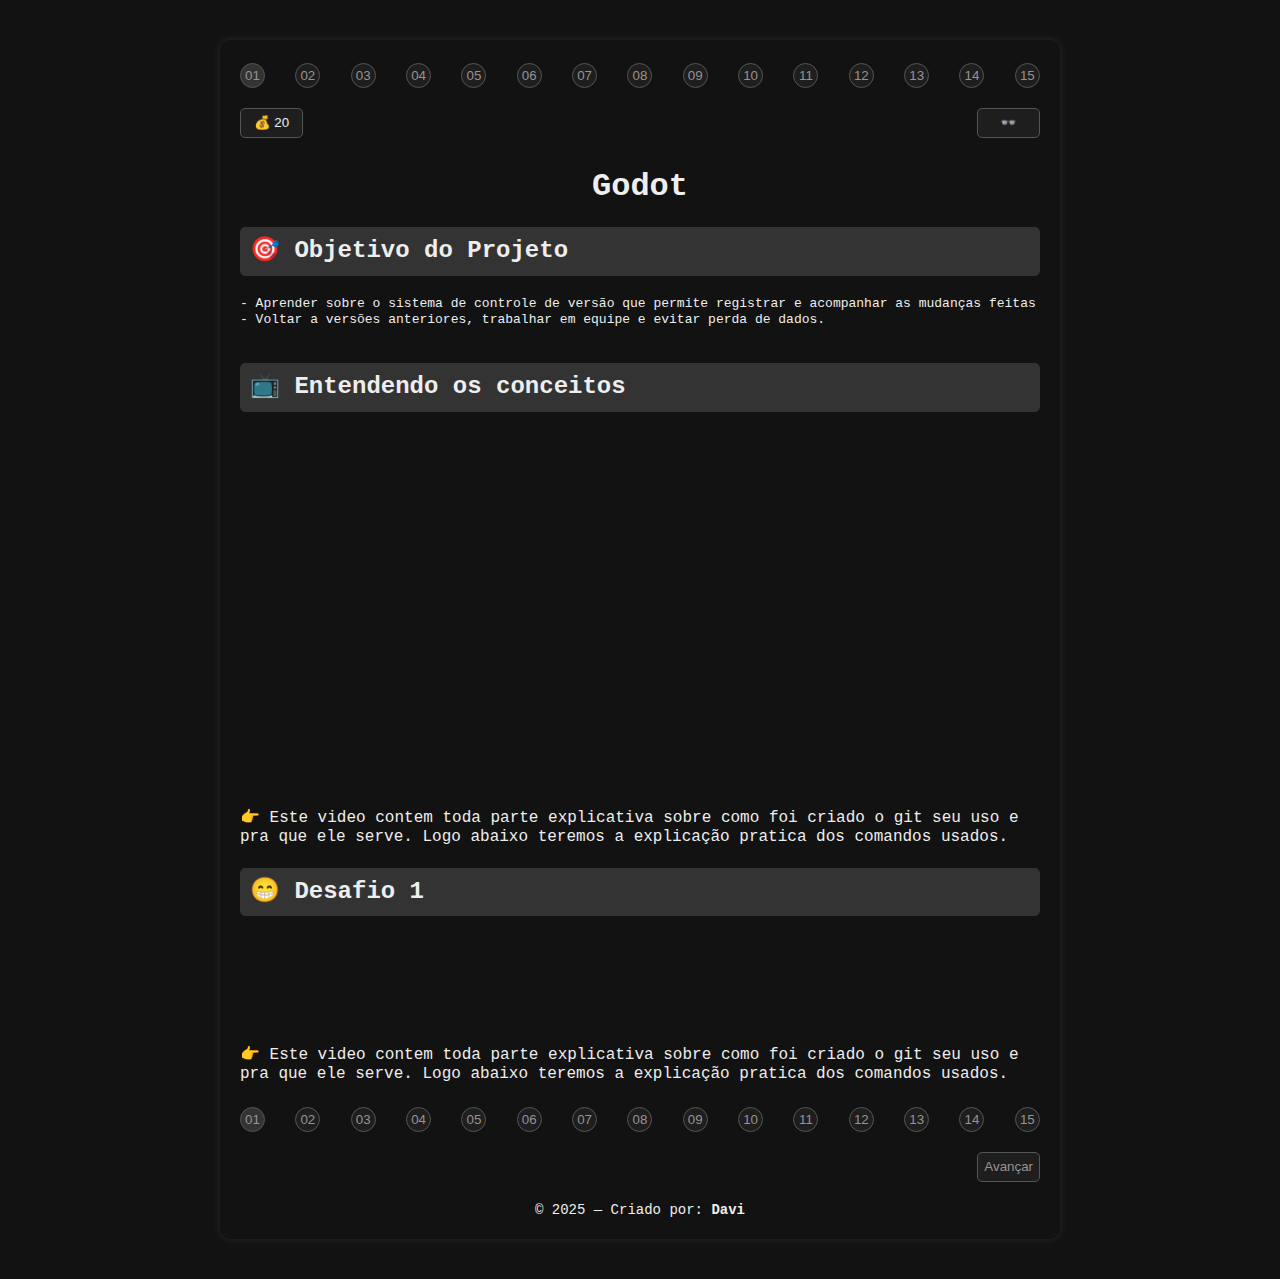
<file: index.html>
<!DOCTYPE html>
<html lang="pt-BR">

<head>
  <meta charset="UTF-8">
 <meta name="viewport" content="width=device-width, initial-scale=1.0">
 <title>Exercícios</title>
 <link rel="stylesheet" href="./style.css">
 <link rel="icon" type="image/png" href="./img/logo.png">
</head>

<body>

   <div class="btt">
    <div class="circle-buttons" style="margin-bottom: 20px;">
     <button class="circle"><a href="./index.html">01</a></button>
     <button class="circle"><a href="./projeto2.html">02</a></button>
     <button class="circle"><a href="./projeto3.html">03</a></button>
     <button class="circle"><a href="./projeto4.html">04</a></button>
     <button class="circle"><a href="./projeto5.html">05</a></button>
     <button class="circle"><a href="./projeto6.html">06</a></button>
     <button class="circle"><a href="./projeto7.html">07</a></button>
     <button class="circle"><a href="./projeto8.html">08</a></button>
     <button class="circle"><a href="./projeto9.html">09</a></button>
     <button class="circle"><a href="./projeto10.html">10</a></button>
     <button class="circle"><a href="./projeto11.html">11</a></button>
     <button class="circle"><a href="./projeto12.html">12</a></button>
     <button class="circle"><a href="./projeto13.html">13</a></button>
     <button class="circle"><a href="./projeto14.html">14</a></button>
     <button class="circle"><a href="./projeto15.html">15</a></button>
    </div>
    <div class="top-buttons">
     <button class="avancar">💰 20</button>
     <button class="avancar" onclick="toggleDarkMode()">👓</button>
    </div>
   </div>
  
   <h1>Godot</h1>
  
   <!-- <div class="image">
    <img src="./img/githublogo.PNG">
   </div> -->
  
   <div class="bloco">
    <h2>🎯 Objetivo do Projeto</h2>
    <pre>
- Aprender sobre o sistema de controle de versão que permite registrar e acompanhar as mudanças feitas em um projeto, especialmente em códigos de programação. 
- Voltar a versões anteriores, trabalhar em equipe e evitar perda de dados.
    </pre>
   </div>
   
  <div class="bloco">
    <h2>📺 Entendendo os conceitos</h2>
    <pre>
      <div class="video">
        <iframe width="560" height="315" src="https://www.youtube.com/embed/QSaYm4C_yA8?si=idBhA9BmMYZrwnE0" title="YouTube video player" frameborder="0" allow="accelerometer; autoplay; clipboard-write; encrypted-media; gyroscope; picture-in-picture; web-share" referrerpolicy="strict-origin-when-cross-origin" allowfullscreen></iframe>
      </div>
    </pre>
    <p class="explicacao">👉 Este video contem toda parte explicativa sobre como foi criado o git seu uso e pra que ele serve. Logo abaixo teremos a explicação pratica dos comandos usados.</p>
  </div> 

    <div class="bloco">
    <h2>😁 Desafio 1  </h2>
    <pre>
      <!-- <div class="image">
      <img src="./img/poke4.PNG" alt="">
    </div> -->

    <!-- ou -->
      <div class="video">
        <!-- <iframe width="560" height="315" src="https://www.youtube.com/embed/QSaYm4C_yA8?si=idBhA9BmMYZrwnE0" title="YouTube video player" frameborder="0" allow="accelerometer; autoplay; clipboard-write; encrypted-media; gyroscope; picture-in-picture; web-share" referrerpolicy="strict-origin-when-cross-origin" allowfullscreen></iframe> -->
      </div>
    </pre>
    <p class="explicacao">👉 Este video contem toda parte explicativa sobre como foi criado o git seu uso e pra que ele serve. Logo abaixo teremos a explicação pratica dos comandos usados.</p>
  </div> 

  

   <div class="btt">
    <div class="circle-buttons">
     <button class="circle"><a href="./index.html">01</a></button>
     <button class="circle"><a href="./projeto2.html">02</a></button>
     <button class="circle"><a href="./projeto3.html">03</a></button>
     <button class="circle"><a href="./projeto4.html">04</a></button>
     <button class="circle"><a href="./projeto5.html">05</a></button>
     <button class="circle"><a href="./projeto6.html">06</a></button>
     <button class="circle"><a href="./projeto7.html">07</a></button>
     <button class="circle"><a href="./projeto8.html">08</a></button>
     <button class="circle"><a href="./projeto9.html">09</a></button>
     <button class="circle"><a href="./projeto10.html">10</a></button>
     <button class="circle"><a href="./projeto11.html">11</a></button>
     <button class="circle"><a href="./projeto12.html">12</a></button>
     <button class="circle"><a href="./projeto13.html">13</a></button>
     <button class="circle"><a href="./projeto14.html">14</a></button>
     <button class="circle"><a href="./projeto15.html">15</a></button>
    </div>
    <div class="top-buttons2" style="margin-top: 20px;">
     <!-- <button class="voltar">
      <a href="./projeto12.html">Voltar</a>
     </button> -->
     <button class="avancar">
      <a href="./projeto2.html">Avançar</a>
     </button>
    </div> 
   </div>
  <footer class="footer">
  © 2025 — Criado por: <strong>Davi</strong>
</footer>
   <script src="script.js"></script>
  </body>
</file>
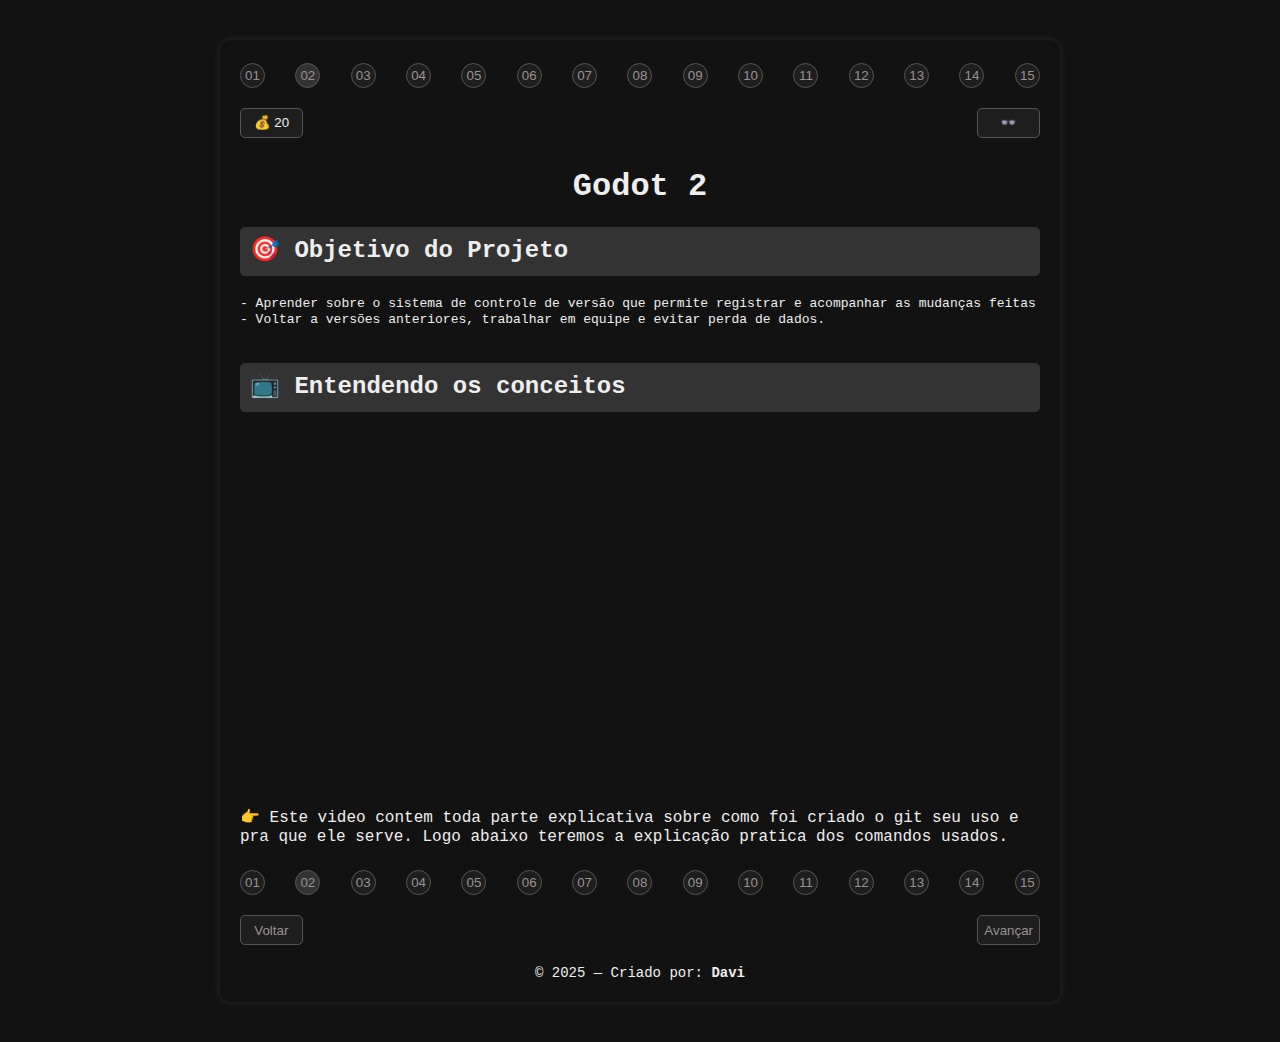
<file: projeto2.html>
<!DOCTYPE html>
<html lang="pt-BR">

<head>
  <meta charset="UTF-8">
 <meta name="viewport" content="width=device-width, initial-scale=1.0">
 <title>Exercícios</title>
 <link rel="stylesheet" href="./style.css">
 <link rel="icon" type="image/png" href="./img/logo.png">
</head>

<body>

   <div class="btt">
    <div class="circle-buttons" style="margin-bottom: 20px;">
     <button class="circle"><a href="./index.html">01</a></button>
     <button class="circle"><a href="./projeto2.html">02</a></button>
     <button class="circle"><a href="./projeto3.html">03</a></button>
     <button class="circle"><a href="./projeto4.html">04</a></button>
     <button class="circle"><a href="./projeto5.html">05</a></button>
     <button class="circle"><a href="./projeto6.html">06</a></button>
     <button class="circle"><a href="./projeto7.html">07</a></button>
     <button class="circle"><a href="./projeto8.html">08</a></button>
     <button class="circle"><a href="./projeto9.html">09</a></button>
     <button class="circle"><a href="./projeto10.html">10</a></button>
     <button class="circle"><a href="./projeto11.html">11</a></button>
     <button class="circle"><a href="./projeto12.html">12</a></button>
     <button class="circle"><a href="./projeto13.html">13</a></button>
     <button class="circle"><a href="./projeto14.html">14</a></button>
     <button class="circle"><a href="./projeto15.html">15</a></button>
    </div>
    <div class="top-buttons">
     <button class="avancar">💰 20</button>
     <button class="avancar" onclick="toggleDarkMode()">👓</button>
    </div>
   </div>
  
   <h1>Godot 2</h1>
  
   <!-- <div class="image">
    <img src="./img/githublogo.PNG">
   </div> -->
  
   <div class="bloco">
    <h2>🎯 Objetivo do Projeto</h2>
    <pre>
- Aprender sobre o sistema de controle de versão que permite registrar e acompanhar as mudanças feitas em um projeto, especialmente em códigos de programação. 
- Voltar a versões anteriores, trabalhar em equipe e evitar perda de dados.
    </pre>
   </div>
   
  <div class="bloco">
    <h2>📺 Entendendo os conceitos</h2>
    <pre>
      <div class="video">
        <iframe width="560" height="315" src="https://www.youtube.com/embed/m699bddpBjQ?si=NDeSmo2kXtJD3-L9" title="YouTube video player" frameborder="0" allow="accelerometer; autoplay; clipboard-write; encrypted-media; gyroscope; picture-in-picture; web-share" referrerpolicy="strict-origin-when-cross-origin" allowfullscreen></iframe>
      </div>
    </pre>
    <p class="explicacao">👉 Este video contem toda parte explicativa sobre como foi criado o git seu uso e pra que ele serve. Logo abaixo teremos a explicação pratica dos comandos usados.</p>
  </div> 

  

   <div class="btt">
    <div class="circle-buttons">
     <button class="circle"><a href="./index.html">01</a></button>
     <button class="circle"><a href="./projeto2.html">02</a></button>
     <button class="circle"><a href="./projeto3.html">03</a></button>
     <button class="circle"><a href="./projeto4.html">04</a></button>
     <button class="circle"><a href="./projeto5.html">05</a></button>
     <button class="circle"><a href="./projeto6.html">06</a></button>
     <button class="circle"><a href="./projeto7.html">07</a></button>
     <button class="circle"><a href="./projeto8.html">08</a></button>
     <button class="circle"><a href="./projeto9.html">09</a></button>
     <button class="circle"><a href="./projeto10.html">10</a></button>
     <button class="circle"><a href="./projeto11.html">11</a></button>
     <button class="circle"><a href="./projeto12.html">12</a></button>
     <button class="circle"><a href="./projeto13.html">13</a></button>
     <button class="circle"><a href="./projeto14.html">14</a></button>
     <button class="circle"><a href="./projeto15.html">15</a></button>
    </div>
    <div class="top-buttons" style="margin-top: 20px;">
     <button class="voltar">
      <a href="./projeto2.html">Voltar</a>
     </button>
     <button class="avancar">
      <a href="./projeto3.html">Avançar</a>
     </button>
    </div> 
   </div>
  <footer class="footer">
  © 2025 — Criado por: <strong>Davi</strong>
</footer>
   <script src="script.js"></script>
  </body>
</file>
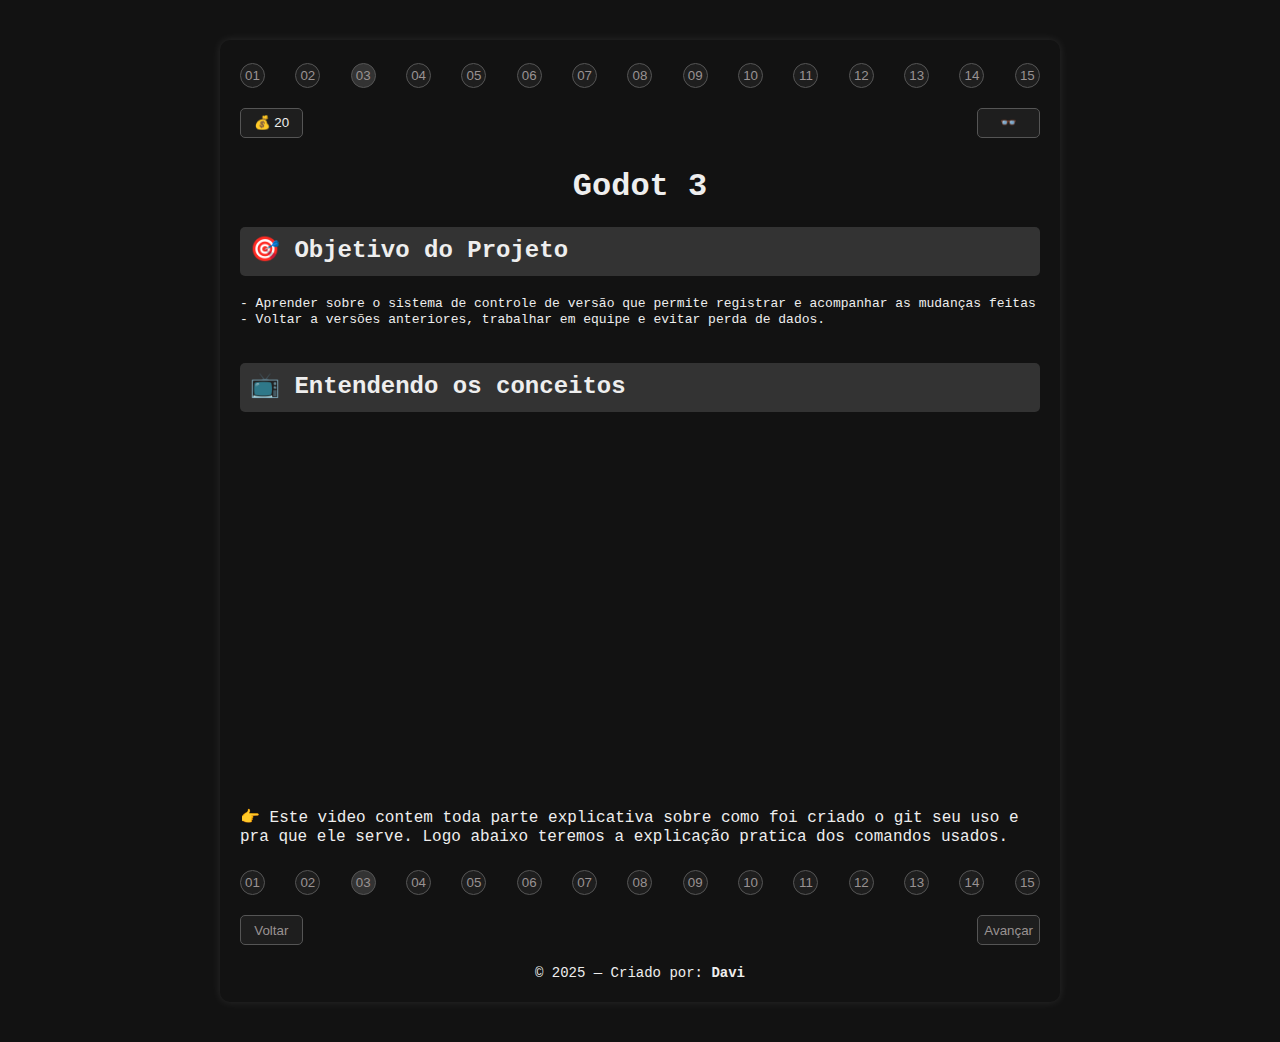
<file: projeto3.html>
<!DOCTYPE html>
<html lang="pt-BR">

<head>
  <meta charset="UTF-8">
 <meta name="viewport" content="width=device-width, initial-scale=1.0">
 <title>Exercícios</title>
 <link rel="stylesheet" href="./style.css">
 <link rel="icon" type="image/png" href="./img/logo.png">
</head>

<body>

   <div class="btt">
    <div class="circle-buttons" style="margin-bottom: 20px;">
     <button class="circle"><a href="./index.html">01</a></button>
     <button class="circle"><a href="./projeto2.html">02</a></button>
     <button class="circle"><a href="./projeto3.html">03</a></button>
     <button class="circle"><a href="./projeto4.html">04</a></button>
     <button class="circle"><a href="./projeto5.html">05</a></button>
     <button class="circle"><a href="./projeto6.html">06</a></button>
     <button class="circle"><a href="./projeto7.html">07</a></button>
     <button class="circle"><a href="./projeto8.html">08</a></button>
     <button class="circle"><a href="./projeto9.html">09</a></button>
     <button class="circle"><a href="./projeto10.html">10</a></button>
     <button class="circle"><a href="./projeto11.html">11</a></button>
     <button class="circle"><a href="./projeto12.html">12</a></button>
     <button class="circle"><a href="./projeto13.html">13</a></button>
     <button class="circle"><a href="./projeto14.html">14</a></button>
     <button class="circle"><a href="./projeto15.html">15</a></button>
    </div>
    <div class="top-buttons">
     <button class="avancar">💰 20</button>
     <button class="avancar" onclick="toggleDarkMode()">👓</button>
    </div>
   </div>
  
   <h1>Godot 3</h1>
  
   <!-- <div class="image">
    <img src="./img/githublogo.PNG">
   </div> -->
  
   <div class="bloco">
    <h2>🎯 Objetivo do Projeto</h2>
    <pre>
- Aprender sobre o sistema de controle de versão que permite registrar e acompanhar as mudanças feitas em um projeto, especialmente em códigos de programação. 
- Voltar a versões anteriores, trabalhar em equipe e evitar perda de dados.
    </pre>
   </div>
   
  <div class="bloco">
    <h2>📺 Entendendo os conceitos</h2>
    <pre>
      <div class="video">
        <iframe width="560" height="315" src="https://www.youtube.com/embed/VqHiPPTvP2Q?si=tJVDF4yxBPEXdQjG" title="YouTube video player" frameborder="0" allow="accelerometer; autoplay; clipboard-write; encrypted-media; gyroscope; picture-in-picture; web-share" referrerpolicy="strict-origin-when-cross-origin" allowfullscreen></iframe>
      </div>
    </pre>
    <p class="explicacao">👉 Este video contem toda parte explicativa sobre como foi criado o git seu uso e pra que ele serve. Logo abaixo teremos a explicação pratica dos comandos usados.</p>
  </div> 

  

   <div class="btt">
    <div class="circle-buttons">
     <button class="circle"><a href="./index.html">01</a></button>
     <button class="circle"><a href="./projeto2.html">02</a></button>
     <button class="circle"><a href="./projeto3.html">03</a></button>
     <button class="circle"><a href="./projeto4.html">04</a></button>
     <button class="circle"><a href="./projeto5.html">05</a></button>
     <button class="circle"><a href="./projeto6.html">06</a></button>
     <button class="circle"><a href="./projeto7.html">07</a></button>
     <button class="circle"><a href="./projeto8.html">08</a></button>
     <button class="circle"><a href="./projeto9.html">09</a></button>
     <button class="circle"><a href="./projeto10.html">10</a></button>
     <button class="circle"><a href="./projeto11.html">11</a></button>
     <button class="circle"><a href="./projeto12.html">12</a></button>
     <button class="circle"><a href="./projeto13.html">13</a></button>
     <button class="circle"><a href="./projeto14.html">14</a></button>
     <button class="circle"><a href="./projeto15.html">15</a></button>
    </div>
    <div class="top-buttons" style="margin-top: 20px;">
     <button class="voltar">
      <a href="./projeto2.html">Voltar</a>
     </button>
     <button class="avancar">
      <a href="./projeto4.html">Avançar</a>
     </button>
    </div> 
   </div>
  <footer class="footer">
  © 2025 — Criado por: <strong>Davi</strong>
</footer>
   <script src="script.js"></script>
  </body>
</file>
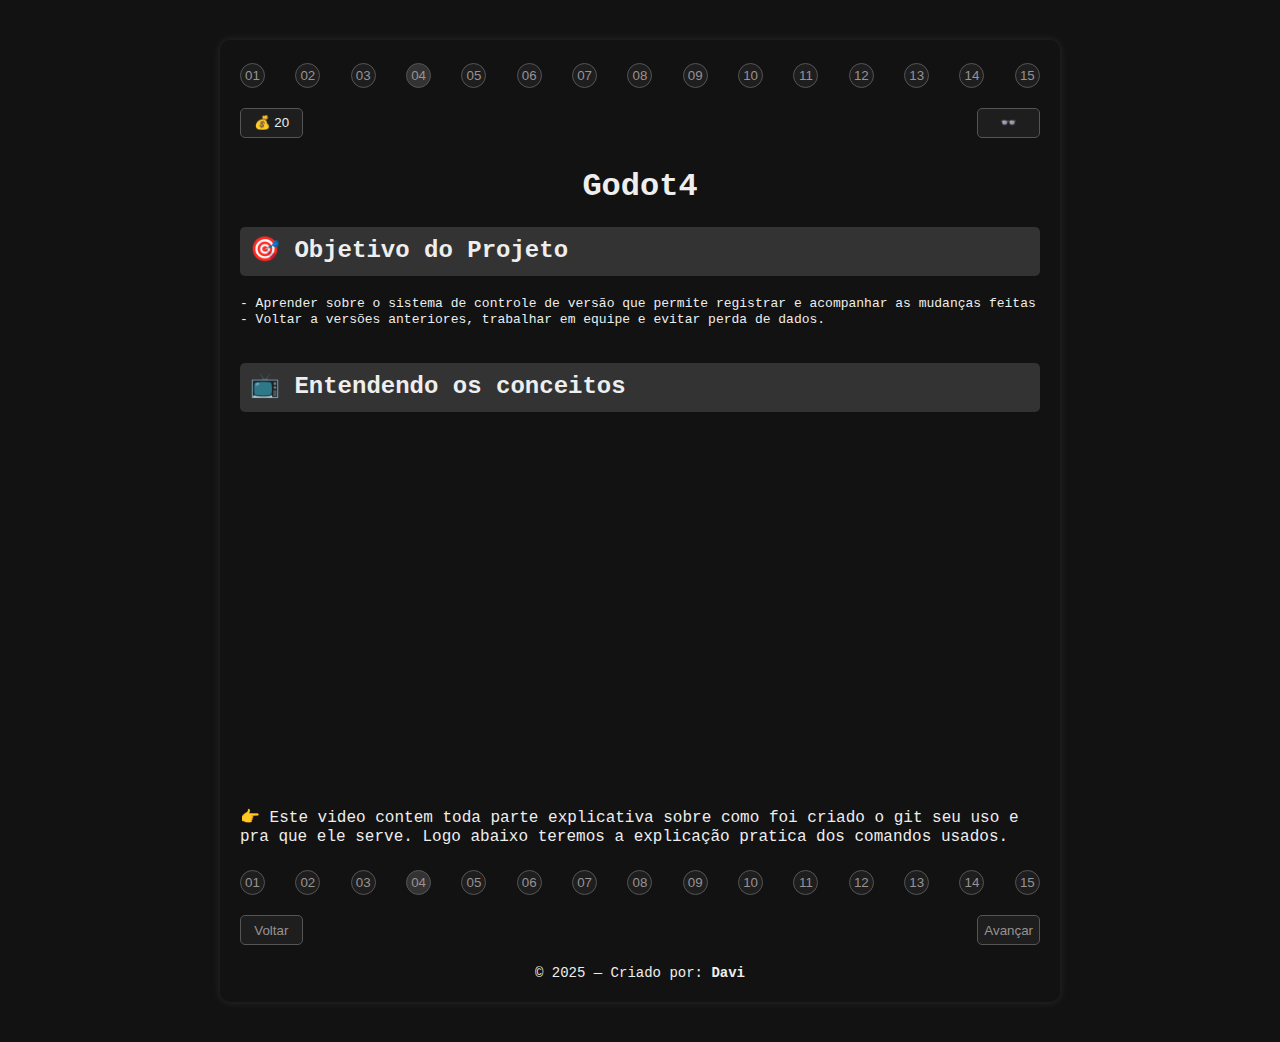
<file: projeto4.html>
<!DOCTYPE html>
<html lang="pt-BR">

<head>
  <meta charset="UTF-8">
 <meta name="viewport" content="width=device-width, initial-scale=1.0">
 <title>Exercícios</title>
 <link rel="stylesheet" href="./style.css">
 <link rel="icon" type="image/png" href="./img/logo.png">
</head>

<body>

   <div class="btt">
    <div class="circle-buttons" style="margin-bottom: 20px;">
     <button class="circle"><a href="./index.html">01</a></button>
     <button class="circle"><a href="./projeto2.html">02</a></button>
     <button class="circle"><a href="./projeto3.html">03</a></button>
     <button class="circle"><a href="./projeto4.html">04</a></button>
     <button class="circle"><a href="./projeto5.html">05</a></button>
     <button class="circle"><a href="./projeto6.html">06</a></button>
     <button class="circle"><a href="./projeto7.html">07</a></button>
     <button class="circle"><a href="./projeto8.html">08</a></button>
     <button class="circle"><a href="./projeto9.html">09</a></button>
     <button class="circle"><a href="./projeto10.html">10</a></button>
     <button class="circle"><a href="./projeto11.html">11</a></button>
     <button class="circle"><a href="./projeto12.html">12</a></button>
     <button class="circle"><a href="./projeto13.html">13</a></button>
     <button class="circle"><a href="./projeto14.html">14</a></button>
     <button class="circle"><a href="./projeto15.html">15</a></button>
    </div>
    <div class="top-buttons">
     <button class="avancar">💰 20</button>
     <button class="avancar" onclick="toggleDarkMode()">👓</button>
    </div>
   </div>
  
   <h1>Godot4</h1>
  
   <!-- <div class="image">
    <img src="./img/githublogo.PNG">
   </div> -->
  
   <div class="bloco">
    <h2>🎯 Objetivo do Projeto</h2>
    <pre>
- Aprender sobre o sistema de controle de versão que permite registrar e acompanhar as mudanças feitas em um projeto, especialmente em códigos de programação. 
- Voltar a versões anteriores, trabalhar em equipe e evitar perda de dados.
    </pre>
   </div>
   
  <div class="bloco">
    <h2>📺 Entendendo os conceitos</h2>
    <pre>
      <div class="video">
        <iframe width="560" height="315" src="https://www.youtube.com/embed/VsWCCjtBLr0?si=8dmQQuywDSKld6tw" title="YouTube video player" frameborder="0" allow="accelerometer; autoplay; clipboard-write; encrypted-media; gyroscope; picture-in-picture; web-share" referrerpolicy="strict-origin-when-cross-origin" allowfullscreen></iframe>
      </div>
    </pre>
    <p class="explicacao">👉 Este video contem toda parte explicativa sobre como foi criado o git seu uso e pra que ele serve. Logo abaixo teremos a explicação pratica dos comandos usados.</p>
  </div> 

  

   <div class="btt">
    <div class="circle-buttons">
     <button class="circle"><a href="./index.html">01</a></button>
     <button class="circle"><a href="./projeto2.html">02</a></button>
     <button class="circle"><a href="./projeto3.html">03</a></button>
     <button class="circle"><a href="./projeto4.html">04</a></button>
     <button class="circle"><a href="./projeto5.html">05</a></button>
     <button class="circle"><a href="./projeto6.html">06</a></button>
     <button class="circle"><a href="./projeto7.html">07</a></button>
     <button class="circle"><a href="./projeto8.html">08</a></button>
     <button class="circle"><a href="./projeto9.html">09</a></button>
     <button class="circle"><a href="./projeto10.html">10</a></button>
     <button class="circle"><a href="./projeto11.html">11</a></button>
     <button class="circle"><a href="./projeto12.html">12</a></button>
     <button class="circle"><a href="./projeto13.html">13</a></button>
     <button class="circle"><a href="./projeto14.html">14</a></button>
     <button class="circle"><a href="./projeto15.html">15</a></button>
    </div>
    <div class="top-buttons" style="margin-top: 20px;">
     <button class="voltar">
      <a href="./projeto3.html">Voltar</a>
     </button>
     <button class="avancar">
      <a href="./projeto5.html">Avançar</a>
     </button>
    </div> 
   </div>
  <footer class="footer">
  © 2025 — Criado por: <strong>Davi</strong>
</footer>
   <script src="script.js"></script>
  </body>
</file>
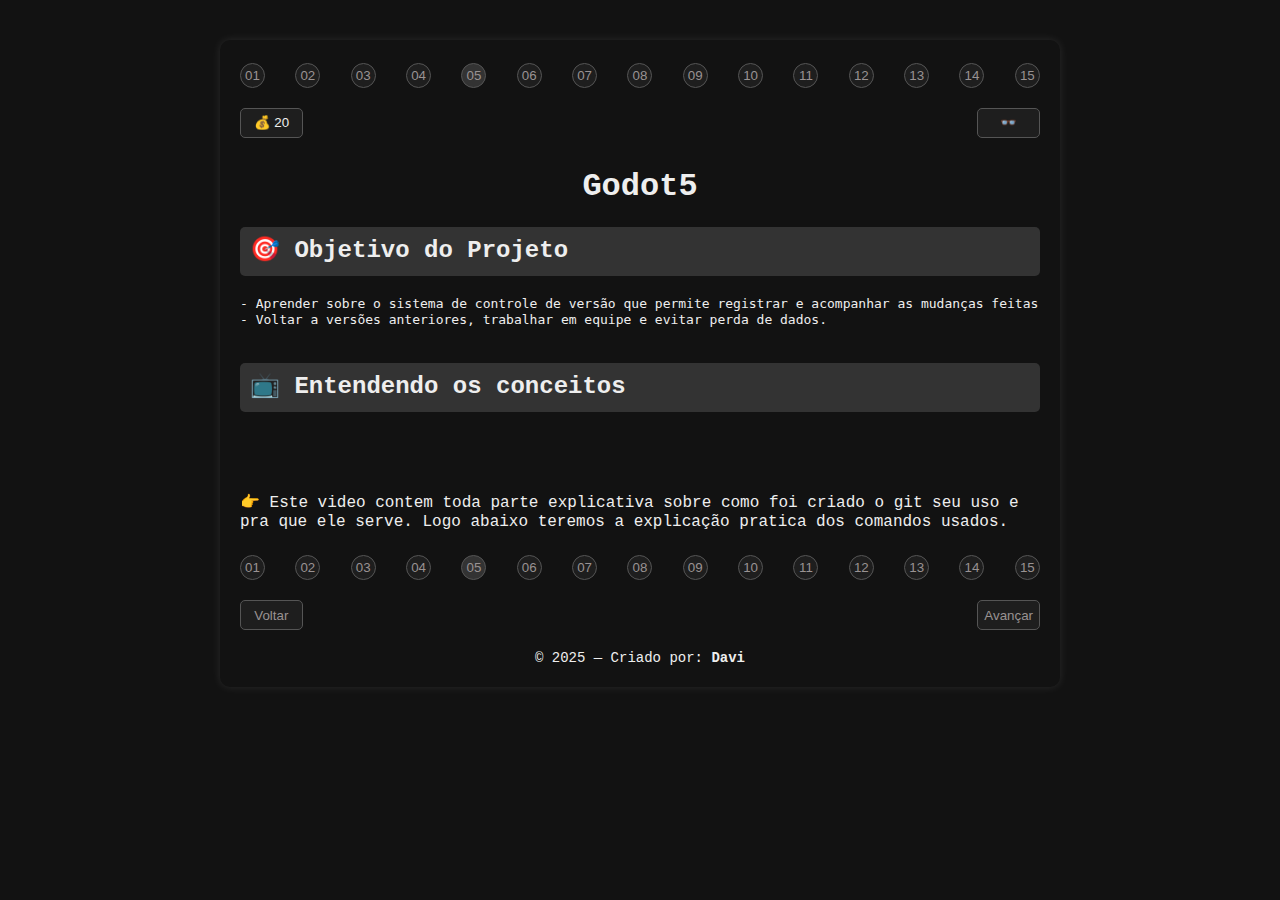
<file: projeto5.html>
<!DOCTYPE html>
<html lang="pt-BR">

<head>
  <meta charset="UTF-8">
 <meta name="viewport" content="width=device-width, initial-scale=1.0">
 <title>Exercícios</title>
 <link rel="stylesheet" href="./style.css">
 <link rel="icon" type="image/png" href="./img/logo.png">
</head>

<body>

   <div class="btt">
    <div class="circle-buttons" style="margin-bottom: 20px;">
     <button class="circle"><a href="./index.html">01</a></button>
     <button class="circle"><a href="./projeto2.html">02</a></button>
     <button class="circle"><a href="./projeto3.html">03</a></button>
     <button class="circle"><a href="./projeto4.html">04</a></button>
     <button class="circle"><a href="./projeto5.html">05</a></button>
     <button class="circle"><a href="./projeto6.html">06</a></button>
     <button class="circle"><a href="./projeto7.html">07</a></button>
     <button class="circle"><a href="./projeto8.html">08</a></button>
     <button class="circle"><a href="./projeto9.html">09</a></button>
     <button class="circle"><a href="./projeto10.html">10</a></button>
     <button class="circle"><a href="./projeto11.html">11</a></button>
     <button class="circle"><a href="./projeto12.html">12</a></button>
     <button class="circle"><a href="./projeto13.html">13</a></button>
     <button class="circle"><a href="./projeto14.html">14</a></button>
     <button class="circle"><a href="./projeto15.html">15</a></button>
    </div>
    <div class="top-buttons">
     <button class="avancar">💰 20</button>
     <button class="avancar" onclick="toggleDarkMode()">👓</button>
    </div>
   </div>
  
   <h1>Godot5</h1>
  
   <!-- <div class="image">
    <img src="./img/githublogo.PNG">
   </div> -->
  
   <div class="bloco">
    <h2>🎯 Objetivo do Projeto</h2>
    <pre>
- Aprender sobre o sistema de controle de versão que permite registrar e acompanhar as mudanças feitas em um projeto, especialmente em códigos de programação. 
- Voltar a versões anteriores, trabalhar em equipe e evitar perda de dados.
    </pre>
   </div>
   
  <div class="bloco">
    <h2>📺 Entendendo os conceitos</h2>
    <pre>
      <div class="video">
        <!-- <iframe width="560" height="315" src="https://www.youtube.com/embed/pyM5QLS2h6M?si=jlb4X7wwDyVm1DwP" title="YouTube video player" frameborder="0" allow="accelerometer; autoplay; clipboard-write; encrypted-media; gyroscope; picture-in-picture; web-share" referrerpolicy="strict-origin-when-cross-origin" allowfullscreen></iframe> -->
      </div>
    </pre>
    <p class="explicacao">👉 Este video contem toda parte explicativa sobre como foi criado o git seu uso e pra que ele serve. Logo abaixo teremos a explicação pratica dos comandos usados.</p>
  </div> 

  

   <div class="btt">
    <div class="circle-buttons">
     <button class="circle"><a href="./index.html">01</a></button>
     <button class="circle"><a href="./projeto2.html">02</a></button>
     <button class="circle"><a href="./projeto3.html">03</a></button>
     <button class="circle"><a href="./projeto4.html">04</a></button>
     <button class="circle"><a href="./projeto5.html">05</a></button>
     <button class="circle"><a href="./projeto6.html">06</a></button>
     <button class="circle"><a href="./projeto7.html">07</a></button>
     <button class="circle"><a href="./projeto8.html">08</a></button>
     <button class="circle"><a href="./projeto9.html">09</a></button>
     <button class="circle"><a href="./projeto10.html">10</a></button>
     <button class="circle"><a href="./projeto11.html">11</a></button>
     <button class="circle"><a href="./projeto12.html">12</a></button>
     <button class="circle"><a href="./projeto13.html">13</a></button>
     <button class="circle"><a href="./projeto14.html">14</a></button>
     <button class="circle"><a href="./projeto15.html">15</a></button>
    </div>
    <div class="top-buttons" style="margin-top: 20px;">
     <button class="voltar">
      <a href="./projeto4.html">Voltar</a>
     </button>
     <button class="avancar">
      <a href="./projeto6.html">Avançar</a>
     </button>
    </div> 
   </div>
  <footer class="footer">
  © 2025 — Criado por: <strong>Davi</strong>
</footer>
   <script src="script.js"></script>
  </body>
</file>
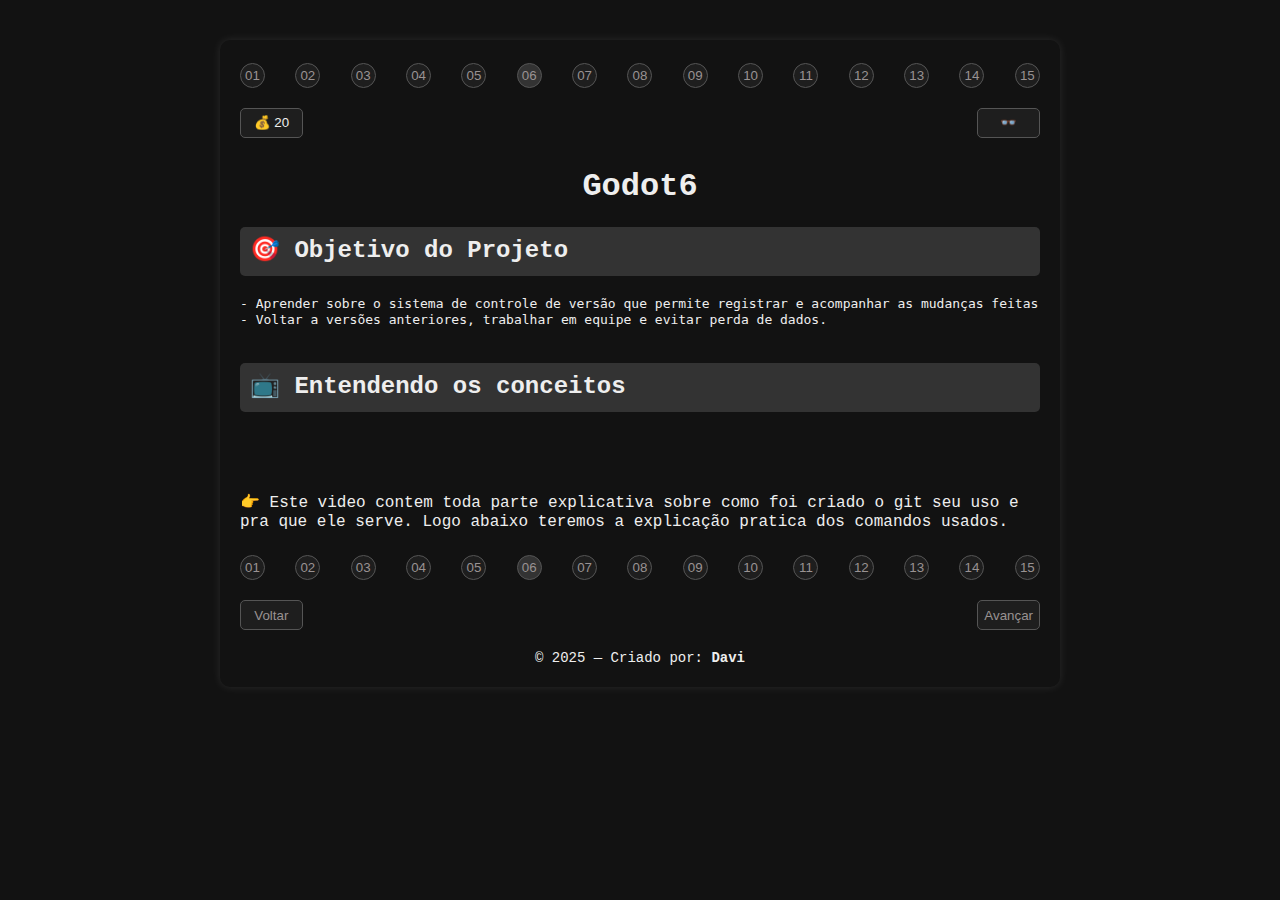
<file: projeto6.html>
<!DOCTYPE html>
<html lang="pt-BR">

<head>
  <meta charset="UTF-8">
 <meta name="viewport" content="width=device-width, initial-scale=1.0">
 <title>Exercícios</title>
 <link rel="stylesheet" href="./style.css">
 <link rel="icon" type="image/png" href="./img/logo.png">
</head>

<body>

   <div class="btt">
    <div class="circle-buttons" style="margin-bottom: 20px;">
     <button class="circle"><a href="./index.html">01</a></button>
     <button class="circle"><a href="./projeto2.html">02</a></button>
     <button class="circle"><a href="./projeto3.html">03</a></button>
     <button class="circle"><a href="./projeto4.html">04</a></button>
     <button class="circle"><a href="./projeto5.html">05</a></button>
     <button class="circle"><a href="./projeto6.html">06</a></button>
     <button class="circle"><a href="./projeto7.html">07</a></button>
     <button class="circle"><a href="./projeto8.html">08</a></button>
     <button class="circle"><a href="./projeto9.html">09</a></button>
     <button class="circle"><a href="./projeto10.html">10</a></button>
     <button class="circle"><a href="./projeto11.html">11</a></button>
     <button class="circle"><a href="./projeto12.html">12</a></button>
     <button class="circle"><a href="./projeto13.html">13</a></button>
     <button class="circle"><a href="./projeto14.html">14</a></button>
     <button class="circle"><a href="./projeto15.html">15</a></button>
    </div>
    <div class="top-buttons">
     <button class="avancar">💰 20</button>
     <button class="avancar" onclick="toggleDarkMode()">👓</button>
    </div>
   </div>
  
   <h1>Godot6</h1>
  
   <!-- <div class="image">
    <img src="./img/githublogo.PNG">
   </div> -->
  
   <div class="bloco">
    <h2>🎯 Objetivo do Projeto</h2>
    <pre>
- Aprender sobre o sistema de controle de versão que permite registrar e acompanhar as mudanças feitas em um projeto, especialmente em códigos de programação. 
- Voltar a versões anteriores, trabalhar em equipe e evitar perda de dados.
    </pre>
   </div>
   
  <div class="bloco">
    <h2>📺 Entendendo os conceitos</h2>
    <pre>
      <div class="video">
        <!-- <iframe width="560" height="315" src="https://www.youtube.com/embed/pyM5QLS2h6M?si=jlb4X7wwDyVm1DwP" title="YouTube video player" frameborder="0" allow="accelerometer; autoplay; clipboard-write; encrypted-media; gyroscope; picture-in-picture; web-share" referrerpolicy="strict-origin-when-cross-origin" allowfullscreen></iframe> -->
      </div>
    </pre>
    <p class="explicacao">👉 Este video contem toda parte explicativa sobre como foi criado o git seu uso e pra que ele serve. Logo abaixo teremos a explicação pratica dos comandos usados.</p>
  </div> 

  

   <div class="btt">
    <div class="circle-buttons">
     <button class="circle"><a href="./index.html">01</a></button>
     <button class="circle"><a href="./projeto2.html">02</a></button>
     <button class="circle"><a href="./projeto3.html">03</a></button>
     <button class="circle"><a href="./projeto4.html">04</a></button>
     <button class="circle"><a href="./projeto5.html">05</a></button>
     <button class="circle"><a href="./projeto6.html">06</a></button>
     <button class="circle"><a href="./projeto7.html">07</a></button>
     <button class="circle"><a href="./projeto8.html">08</a></button>
     <button class="circle"><a href="./projeto9.html">09</a></button>
     <button class="circle"><a href="./projeto10.html">10</a></button>
     <button class="circle"><a href="./projeto11.html">11</a></button>
     <button class="circle"><a href="./projeto12.html">12</a></button>
     <button class="circle"><a href="./projeto13.html">13</a></button>
     <button class="circle"><a href="./projeto14.html">14</a></button>
     <button class="circle"><a href="./projeto15.html">15</a></button>
    </div>
    <div class="top-buttons" style="margin-top: 20px;">
     <button class="voltar">
      <a href="./projeto5.html">Voltar</a>
     </button>
     <button class="avancar">
      <a href="./projeto7.html">Avançar</a>
     </button>
    </div> 
   </div>
  <footer class="footer">
  © 2025 — Criado por: <strong>Davi</strong>
</footer>
   <script src="script.js"></script>
  </body>
</file>
<file: style.css>
/* ======== TEMA PADRÃO (ANTES era body.dark) ======== */
body {
    background-color: #121212;
    color: #eee;
    box-shadow: 0 0 10px rgba(255,255,255,0.1);
    font-family:'Courier New', Courier, monospace;
    line-height: 1.2;
    max-width: 800px;
    margin: 40px auto;
    padding: 20px;
    border-radius: 10px;
  }
  
  h2 {
    background-color: #333;
    padding: 10px;
    border-radius: 5px;
  }
  
  pre{
    overflow-x: auto;
  }
  
  .accordion {
    background-color: #333;
    border-radius: 5px;
    font-family:'Courier New', Courier, monospace;
    
    color: #eee;
    cursor: pointer;
    padding: 18px;
    width: 100%;
    text-align: left;
    border: none;
    outline: none;
    transition: 0.4s;
  }
  
  .active, .accordion:hover {
    background-color: #1e1e1e;
  
  }
  
  .panel {
    padding: 0 18px;
    background-color: #333;
    border-radius: 5px;
  
    display: none;
    overflow: hidden;
  }
  
  .accordion:after {
    content: '\02795'; /* Unicode character for "plus" sign (+) */
    font-size: 13px;
    color: #777;
    float: right;
    margin-left: 5px;
  }
  
  .active:after {
    content: "\2796"; /* Unicode character for "minus" sign (-) */
  }
  
  .bloco {
    margin-bottom: 20px;
  }
  
  /* .explicacao {
    font-style: italic;
  } */
  .bt{
    display: flex;
    justify-content: space-between;
  }
  
  .top-buttons{
    display: flex;
    justify-content: space-between;
    max-width: 800px;
  
  }

    .top-buttons2{
    display: flex;
    justify-content: end;
    max-width: 800px;
  
  }
  .circle-buttons{
    display: flex;
    justify-content: space-between;
    max-width: 800px;
    flex-wrap: wrap;
    gap: 10px;
  }
  
  .btt{
      display: flex;
      justify-content: space-between;
      flex-direction: column;
  }
  
  .avancar, .voltar {
    background-color: #1e1e1e;
    border: solid 1px #555;
    color: #eee;
    border-radius: 5px;
    height: 30px;
    cursor: pointer;
  }
  
  .circle{
    height: 25px;
    width: 25px;
    border-radius: 50%;
    background-color: #1e1e1e;
    border: solid 1px #555;
    color: #eee;
    text-align: center;
    margin-top: 2.5px;
    /* padding: 1px; */
    cursor: pointer;
    display: flex;
    justify-content: center;
    align-items: center;
  
  }
  
  .circle.ativo{
    background-color: #333;
  
  }
  .avancar:hover, .voltar:hover, .circle:hover {
    background-color: #333;
  }
  
  
    a{
      text-decoration: none;
    color:#999292;
  
  }
  .download{
    font-size: large; 
  }
  .download:hover{
    color: #333;
    
    
  }
  
  .image {
    max-width: 800px;
    max-height: 800px;
    display: flex;
    justify-content: center;
  }

  .video{
    max-width: 800px;
    max-height: 800px;
    display: flex;
    justify-content: center;
    align-items: center;

  }

  
  .image2{
    display: flex;
    align-items: center;
    flex-direction: column;
  }
  .imagedupla{
    max-width: 800px;
    max-height: 800px;
    display: flex;
    justify-content: center;
  }
  
  img {
    max-width: 700px;
    max-height: 500px;
    border-radius: 5px;
  }
  
  iframe{
    display: block;
    margin: 0 auto;
    max-width: 100%;
  }
  
  h1 {
    text-align: center;
    margin-top: 30px;
  }
  
  button {
    width: 62.67px;
  }
  .footer {
  text-align: center;
  margin-top: 20px;
  font-family: 'Courier New', monospace;
  font-size: 14px;
  color: #eee;
}

body.cyberpunk .footer {

  color: #333;

}
  @media (max-width: 768px) {
  
    img {
      max-width: 300px;
    }


    iframe{
      width: 100%;
      height: 100%;
    }

  
    .btt {
      display: flex;
      flex-direction: column; /* coluna principal */
      align-items: center;
    }
  
    /* Linha dos dois botões principais 💰 e 👓 */
    .btt .top-buttons {
      display: flex;
      justify-content: space-between;
      width: 100%;
    }
  
    /* Linha dos círculos */
    .btt .circle-buttons {
      display: flex;
      flex-wrap: wrap; /* permite quebrar linha se necessário */
      gap: 2.5px;
      width: 100%;
     }
  
    .circle {
      height: 20px;
      width: 20px;
      font-size: 10px;
    }
    .imagedupla{
      height: auto;
      display: flex;
      flex-direction: column;
      align-items: center;
      margin-top: 40px;
      margin-bottom: 40px;
    }
  
    h2{
      font-size: 17px;
    }
    
  }
  
  
  
  /* ======== NOVO TEMA CYBERPUNK ========  */
  
  
  body.cyberpunk {
    background-color: #f7f7f7;
    color: #333;
    box-shadow: 0 0 10px rgba(0, 0, 0, 0.1);
    border: 1px solid rgba(0, 0, 0, 0.1);
  }
  
  /* body.tit{
    color: #FCFF39;
  } */
  
  body.cyberpunk h2 {
    /* background: linear-gradient(90deg, #ff00ff, #00ffff); */
    background-color: #ccc;
    /* color: #000000; */
    color: #333;
  
  }
  /* body.cyberpunk a:hover{
    color: #ccc;
  } */
  body.cyberpunk h1{
    color: #333;
  }
  
  body.cyberpunk .accordion {
    background-color:#eee ;
  
    border-radius: 5px;
    font-family:'Courier New', Courier, monospace;
    color: #333;
    cursor: pointer;
    padding: 18px;
    width: 100%;
    text-align: left;
    border: none;
    outline: none;
    transition: 0.4s;
  }
  
  body.cyberpunk .active, body.cyberpunk .accordion:hover {
    background-color: #ccc;
  
  
  }
  
  body.cyberpunk .panel {
    padding: 0 18px;
    background-color:#eee ;
  
  
    border-radius: 5px;
  
    display: none;
    overflow: hidden;
  }
  
  
  body.cyberpunk .avancar,
  body.cyberpunk .voltar, 
  body.cyberpunk .circle {
    background-color: #f7f7f7;
    border: solid 1px  #cccccc;
    color: #333;
    /* text-shadow: 0 0 5px #00ffff; */
    
  }
  
  body.cyberpunk .avancar:hover,
  body.cyberpunk .voltar:hover, 
  body.cyberpunk .circle:hover {
    background-color:#eee ;
    /* border-color: #00ffff; */
    /* box-shadow: 0 0 15px #FCFF39; */
    box-shadow: 0 0 10px rgba(0,0,0,0.1);
  
  
  }
  
  body.cyberpunk a {
    color: #333;
    /* text-shadow: 0 0 5px #ff00ff; */
  }
  
  body.cyberpunk .download:hover {
    color: #777;
  
  
    /* text-shadow: 0 0 5px #ff00ff; */
  }
  
  /* body.cyberpunk img {
    border: 1px solid  #FCFF39;
    box-shadow: 0 0 15px #FCFF39;
  } */
  
  body.cyberpunk .circle.ativo{
    background-color:#eee ;
  
  }
</file>
